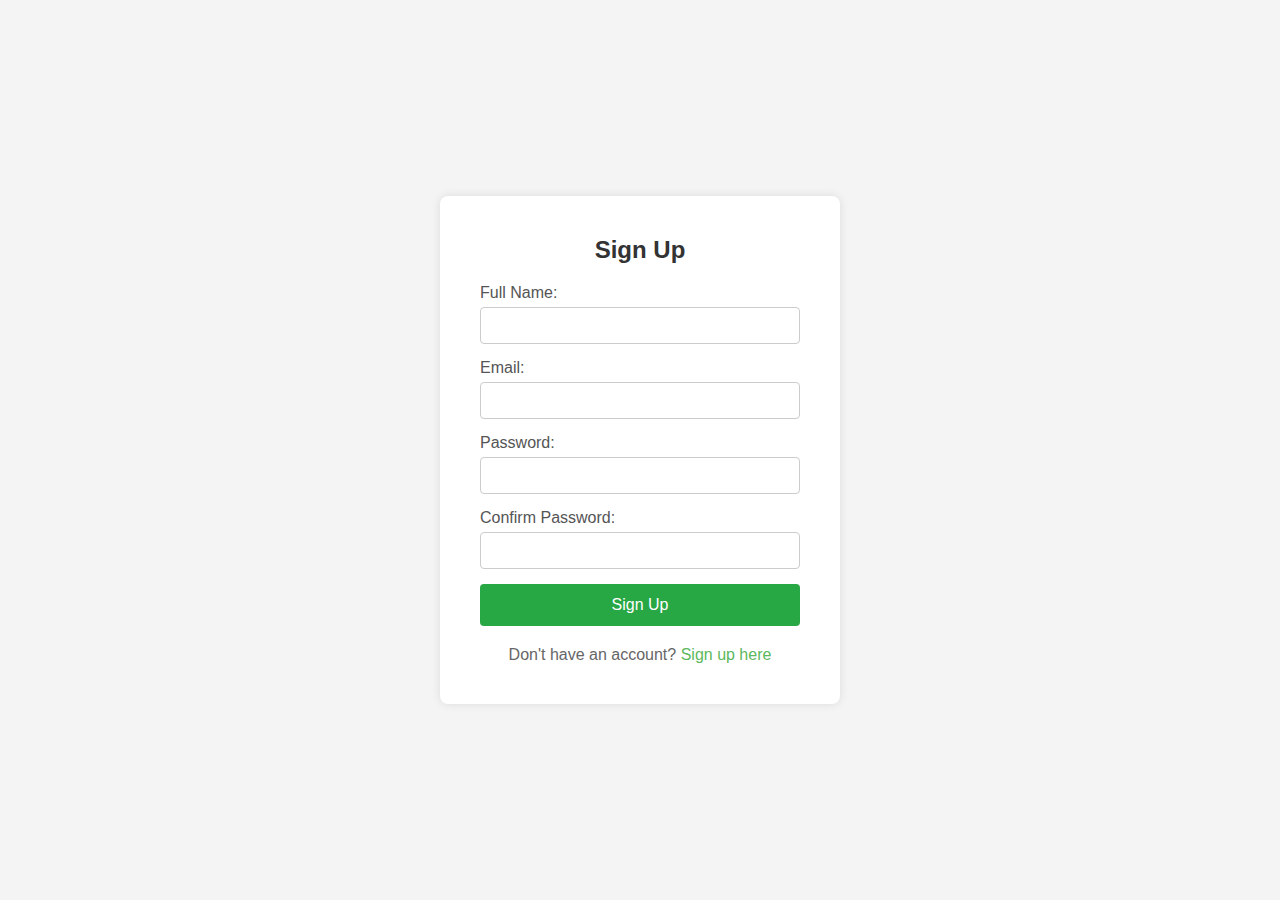
<file: index.html>
<!DOCTYPE html>
<html lang="en">
<head>
    <meta charset="UTF-8">
    <meta name="viewport" content="width=device-width, initial-scale=1.0">
     <link rel="icon" href="favicon/leesha logo.png" type="image/png" >
 <title>Leesha's Bijoux</title>
    <link rel="stylesheet" href="css/index.css">
</head>
<body>
    <div class="container">
        <h2>Sign Up</h2>
        <form action="#" method="post">
            <label for="name">Full Name:</label>
            <input type="text" id="name" name="name" required>
            
            <label for="email">Email:</label>
            <input type="email" id="email" name="email" required>
            
            <label for="password">Password:</label>
            <input type="password" id="password" name="password" required>
            
            <label for="confirm-password">Confirm Password:</label>
            <input type="password" id="confirm-password" name="confirm-password" required>
            
            <button type="submit"><a href="main.html">Sign Up</a></button> 
            <p>Don't have an account? <a href="signin.html">Sign up here</a></p>
        </form>
    </div>
       
</body>
</html>
</file>
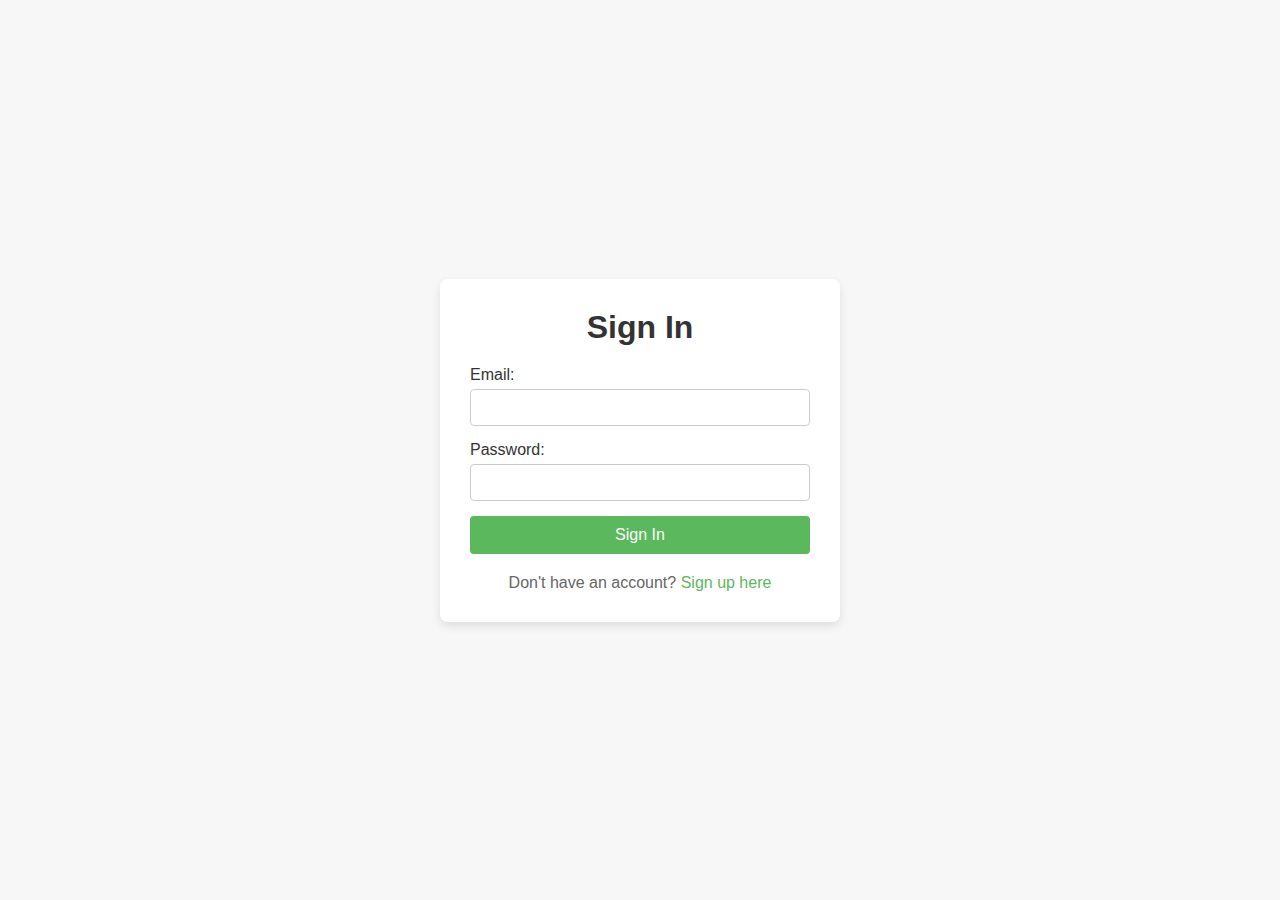
<file: signin.html>
<!DOCTYPE html>
<html lang="en">
<head>
    <meta charset="UTF-8">
    <meta name="viewport" content="width=device-width, initial-scale=1.0">
     <link rel="icon" href="favicon/leesha logo.png" type="image/png" >
 <title>Leesha's Bijoux</title>
</head>
   
    <link rel="stylesheet" href="css/signin.css">
     
<body>
    <div class="sign-in-container">
        <h1>Sign In</h1>
        <form action="" >
            <div class="input-group">
                <label for="email">Email:</label>
                <input type="email" id="email" name="email" required>
            </div>
            <div class="input-group">
                <label for="password">Password:</label>
                <input type="password" id="password" name="password" required>
            </div>
            <div class="input-group">
                <button type="submit">
                    <a href="main.html">  Sign In</a>
                  
                </button>
            </div>
            <p>Don't have an account? <a href="index.html">Sign up here</a></p>
        </form>
    </div>
</body>
</html>
</file>
<file: css/index.css>
* {
    margin: 0;
    padding: 0;
    box-sizing: border-box;
}

body {
    font-family: Arial, sans-serif;
    background-color: #f4f4f4;
    display: flex;
    justify-content: center;
    align-items: center;
    height: 100vh;
}

.container {
    background-color: #fff;
    padding: 40px;
    border-radius: 8px;
    box-shadow: 0 0 10px rgba(0, 0, 0, 0.1);
    max-width: 400px;
    width: 100%;
}

h2 {
    text-align: center;
    margin-bottom: 20px;
    color: #333;
}

form {
    display: flex;
    flex-direction: column;
}

label {
    margin-bottom: 5px;
    color: #555;
}

input[type="text"],
input[type="email"],
input[type="password"] {
    padding: 10px;
    margin-bottom: 15px;
    border: 1px solid #ccc;
    border-radius: 4px;
}

button {
    padding: 12px;
    background-color: #28a745;
    color: #fff;
    border: none;
    border-radius: 4px;
    cursor: pointer;
    font-size: 16px;
}

button:hover {
    background-color: #218838;
}

/* Mobile responsiveness */
@media (max-width: 768px) {
    .container {
        padding: 30px;
    }

    h2 {
        font-size: 24px;
    }

    button {
        font-size: 18px;
    }
}
p {
    text-align: center;
    margin-top: 20px;
    color: #666;
}

p a {
    color: #5cb85c;
    text-decoration: none;
}

p a:hover {
    text-decoration: underline;
}

a{
  color:white;
  text-decoration: none;
  
}
</file>
<file: css/signin.css>
* {
    margin: 0;
    padding: 0;
    box-sizing: border-box;
}
body {
    font-family: Arial, sans-serif;
    background-color: #f7f7f7;
    margin: 0;
    padding: 0;
    display: flex;
    justify-content: center;
    align-items: center;
    height: 100vh;
}

.sign-in-container {
    background-color: #fff;
    padding: 30px;
    border-radius: 8px;
    box-shadow: 0 4px 10px rgba(0, 0, 0, 0.1);
    width: 100%;
    max-width: 400px;
    box-sizing: border-box;
}

h1 {
    text-align: center;
    margin-bottom: 20px;
    color: #333;
}

.input-group {
    margin-bottom: 15px;
}

.input-group label {
    display: block;
    margin-bottom: 5px;
    color: #333;
}

.input-group input {
    width: 100%;
    padding: 10px;
    border: 1px solid #ccc;
    border-radius: 4px;
    box-sizing: border-box;
}

.input-group button {
    width: 100%;
    padding: 10px;
    background-color: #5cb85c;
    color: white;
    border: none;
    border-radius: 4px;
    font-size: 16px;
    cursor: pointer;
}

.input-group button:hover {
    background-color: #4cae4c;
}

a{
  color:white;
  text-decoration: none;
  
}

p {
    text-align: center;
    margin-top: 20px;
    color: #666;
}

p a {
    color: #5cb85c;
    text-decoration: none;
}

p a:hover {
    text-decoration: underline;
}

/* Responsive Design */
@media (max-width: 768px) {
    .sign-in-container {
        padding: 20px;
    }

    h1 {
        font-size: 24px;
    }
}
</file>
